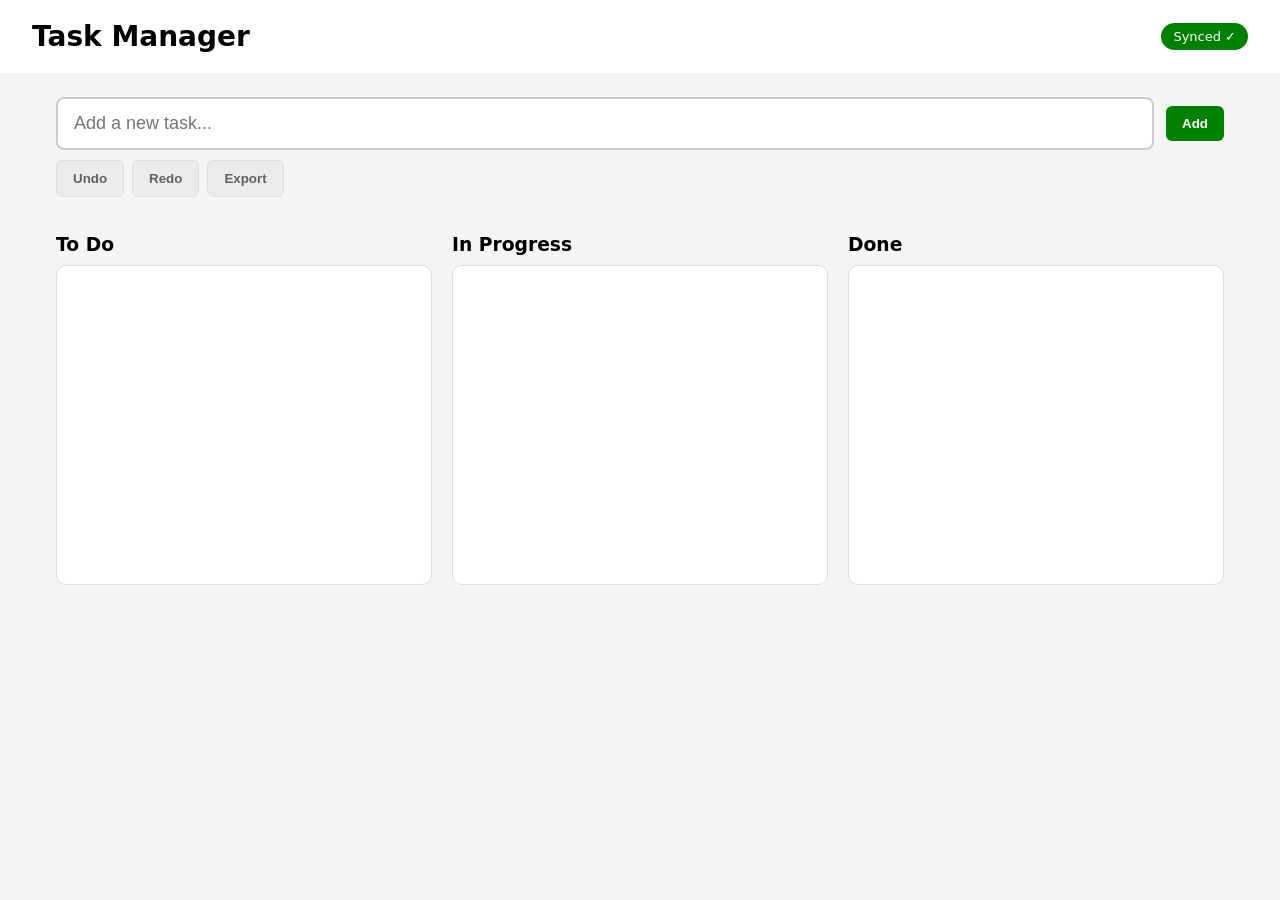
<file: index.html>
<!DOCTYPE html>
<html lang="en">
  <head>
    <meta charset="UTF-8" />
    <meta name="viewport" content="width=device-width, initial-scale=1.0" />
    <title>Task Manager</title>
    <link rel="stylesheet" href="style.css" />
  </head>
  <body>
    <header class="topbar">
      <div class="brand">Task Manager</div>
      <div class="sync">Synced ✓</div>
    </header>

    <main class="container">
      <section class="input-row">
        <div class="input-controls">
          <input
            id="taskInput"
            class="task-input"
            placeholder="Add a new task..."
          />
          <button id="addBtn" class="btn primary">Add</button>
        </div>

        <div class="action-buttons">
          <button id="undoBtn" class="btn ghost" disabled="true">Undo</button>
          <button id="redoBtn" class="btn ghost muted" disabled="true">
            Redo
          </button>
          <button id="exportBtn" class="btn ghost" disabled="true">
            Export
          </button>
        </div>
      </section>

      <section class="boards">
        <div class="board">
          <h3>To Do</h3>
          <div id="todo" class="board-column"></div>
        </div>

        <div class="board">
          <h3>In Progress</h3>
          <div id="inprogress" class="board-column"></div>
        </div>

        <div class="board">
          <h3>Done</h3>
          <div id="done" class="board-column"></div>
        </div>
      </section>
    </main>

    <script type="module" src="./js/main.js"></script>
  </body>
</html>
</file>
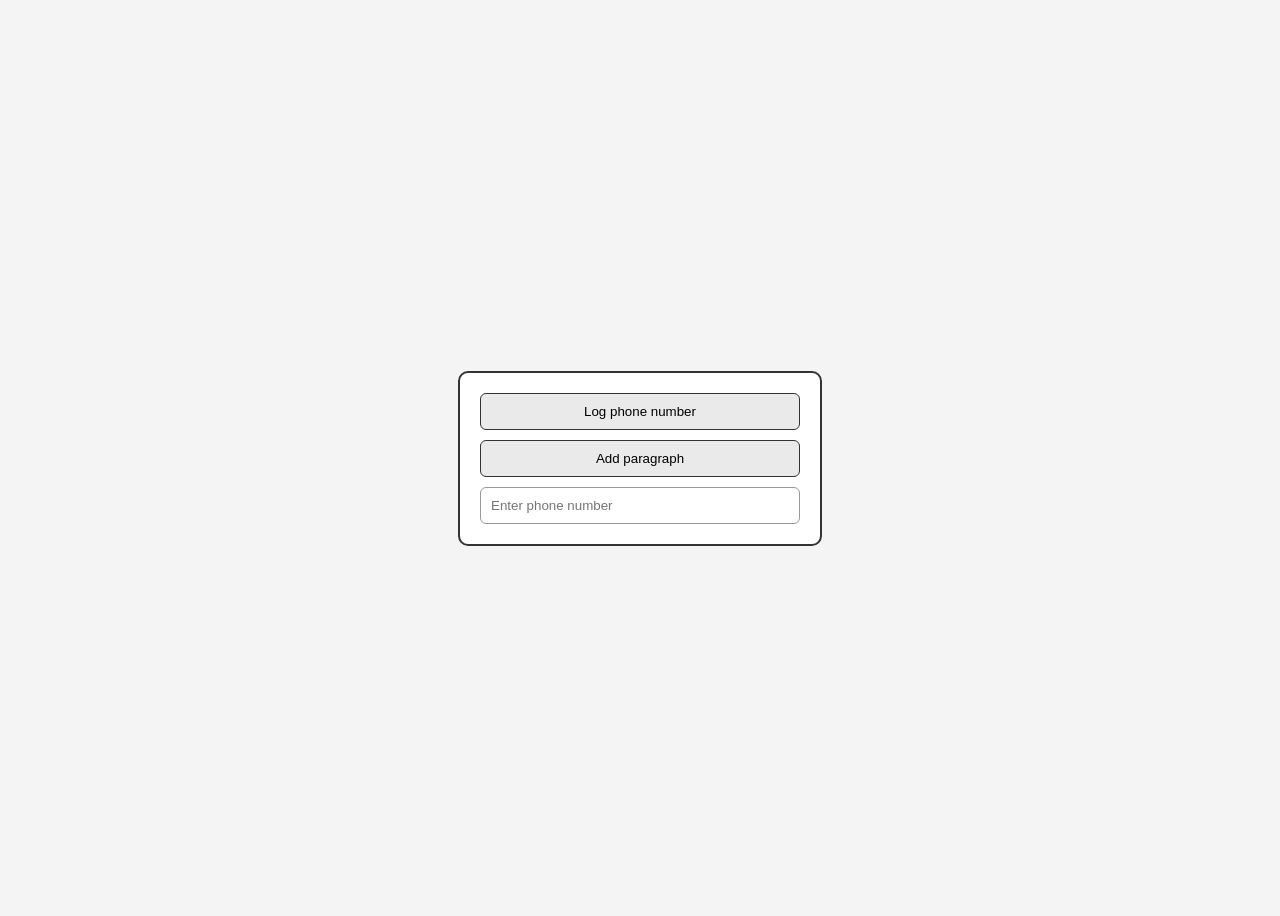
<file: Practise/index.html>
<!DOCTYPE html>
<html lang="en">
  <head>
    <meta charset="UTF-8" />
    <meta name="viewport" content="width=device-width, initial-scale=1.0" />
    <link rel="stylesheet" href="style.css" />
  </head>
  <body>
    <div class="button-group">
      <button class="log-btn">Log phone number</button>
      <button class="add-btn">Add paragraph</button>
      <input type="text" name="phone-number" placeholder="Enter phone number" />
    </div>
    <script src="main.js"></script>
  </body>
</html>
</file>
<file: style.css>
* {
  box-sizing: border-box;
}

body {
  margin: 0;
  font-family: Inter, system-ui, -apple-system, "Segoe UI", Roboto,
    "Helvetica Neue", Arial;
  background: #f5f5f5;
  color: black;
}

.topbar {
  display: flex;
  justify-content: space-between;
  align-items: center;
  padding: 20px 32px;
  background: white;
}

.brand {
  font-size: 28px;
  font-weight: 700;
}

.sync {
  background: green;
  color: white;
  padding: 6px 12px;
  border-radius: 16px;
  font-size: 13px;
}

.sync.syncing:after {
  content: "";
  display: inline-block;
  margin-left: 8px;
  width: 10px;
  height: 10px;
  border-radius: 50%;
  border: 2px solid rgba(255, 255, 255, 0.6);
  border-top-color: white;
  animation: spin 1s linear infinite;
}

@keyframes spin {
  to {
    transform: rotate(360deg);
  }
}

.container {
  max-width: 1200px;
  margin: 24px auto;
  padding: 0 16px;
}

.input-row {
  display: flex;
  flex-direction: column;
  gap: 10px;
  margin-bottom: 18px;
}

.input-controls {
  display: flex;
  gap: 12px;
  align-items: center;
}

.task-input {
  flex: 1;
  padding: 14px 16px;
  border-radius: 8px;
  border: 2px solid #ccc;
  font-size: 18px;
  background: white;
}

.btn {
  padding: 10px 16px;
  border-radius: 6px;
  border: none;
  cursor: pointer;
  font-weight: 600;
}

.btn.primary {
  background: green;
  color: white;
}

.btn.ghost,
.btn.ghost.muted {
  background: #e6e6e6;
  color: black;
  border: 1px solid #d0d0d0;
}

.action-buttons .btn.active,
.btn.ghost.muted.active {
  background: blue !important;
  color: white !important;
}

button[disabled] {
  opacity: 0.6;
  cursor: default;
}

.action-buttons {
  display: flex;
  gap: 8px;
  align-items: center;
}

.boards {
  display: grid;
  grid-template-columns: 1fr 1fr 1fr;
  gap: 20px;
}

.board h3 {
  margin-bottom: 10px;
}

.board-column {
  min-height: 320px;
  background: white;
  border-radius: 10px;
  padding: 18px;
  border: 1px solid #ddd;
}

.task-card {
  background: white;
  border-radius: 8px;
  padding: 10px 12px;
  margin-bottom: 12px;
  display: flex;
  justify-content: space-between;
  border: 1px solid #ddd;
}

.task-title {
  font-size: 14px;
}

.task-actions {
  display: flex;
  gap: 8px;
  align-items: center;
}

.task-actions .dot {
  width: 8px;
  height: 8px;
  border-radius: 50%;
  background: green;
}

.task-actions .remove {
  background: red;
  color: white;
  border-radius: 50%;
  width: 28px;
  height: 28px;
  display: flex;
  align-items: center;
  justify-content: center;
  border: none;
  cursor: pointer;
}

.task-card.dragging {
  opacity: 0.5;
  transform: scale(0.98);
}

.board-column.over {
  outline: 3px dashed blue;
  border-radius: 10px;
}

@media (max-width: 900px) {
  .boards {
    grid-template-columns: 1fr;
  }
}
</file>
<file: Practise/style.css>
body {
  background: #f4f4f4;
  display: flex;
  align-items: center;
  justify-content: center;
  height: 100vh;
}

.button-group {
  border: 2px solid #333;
  border-radius: 10px;
  padding: 20px;
  background: #fff;
  width: 320px;
  display: flex;
  flex-direction: column;
  gap: 10px;
}

button {
  padding: 10px 14px;
  border: 1px solid #333;
  background: #eaeaea;
  cursor: pointer;
  border-radius: 6px;
}

input[name="phone-number"] {
  padding: 10px;
  border: 1px solid #999;
  border-radius: 6px;
}
</file>
